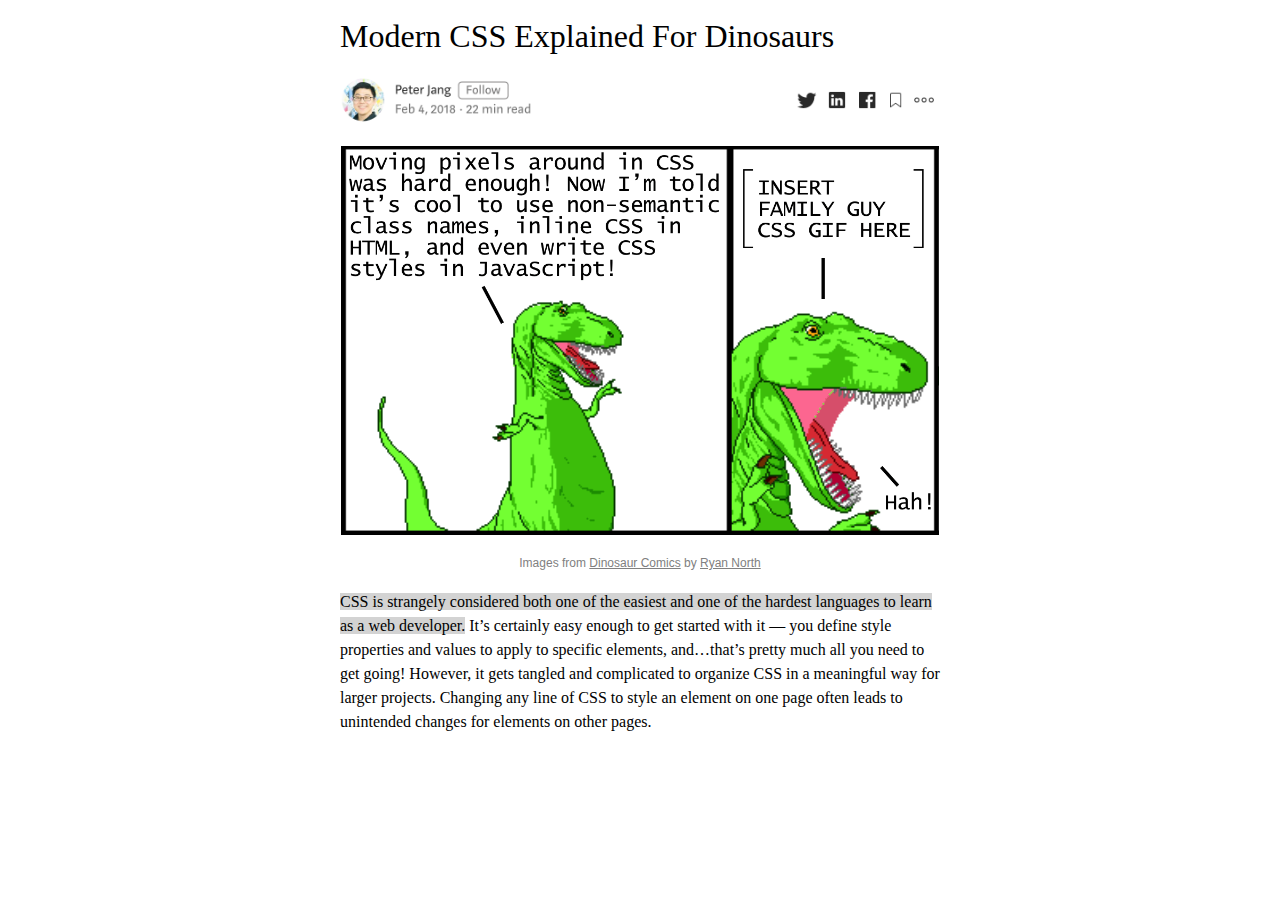
<file: challenge/solution/index.html>
<!DOCTYPE html>
<html>
<head>
  <title>Modern CSS Explained For Dinosaurs</title>
  <link rel="stylesheet" href="styles.css">
  <meta charset="utf-8">
</head>
<body>
  <div id="three-columns">
    <div id="center-column">
      <h1>Modern CSS Explained For Dinosaurs</h1>
      <div id="two-columns">
        <img id="author" src='../assets/author.png'/>
        <img id="social" src='../assets/social.png'/>
      </div>
      <img class="center-image" src="../assets/comic.png"/>
      <div class="caption">
        Images from <a href="http://www.qwantz.com/">Dinosaur Comics</a> by <a href="https://twitter.com/ryanqnorth">Ryan North</a>
      </div>
      <p>
        <span class='highlight'>CSS is strangely considered both one of the easiest and one of the hardest languages to learn as a web developer.</span> It’s certainly easy enough to get started with it — you define style properties and values to apply to specific elements, and…that’s pretty much all you need to get going! However, it gets tangled and complicated to organize CSS in a meaningful way for larger projects. Changing any line of CSS to style an element on one page often leads to unintended changes for elements on other pages.
      </p>
    </div>
  </div>
</body>
</html>
</file>
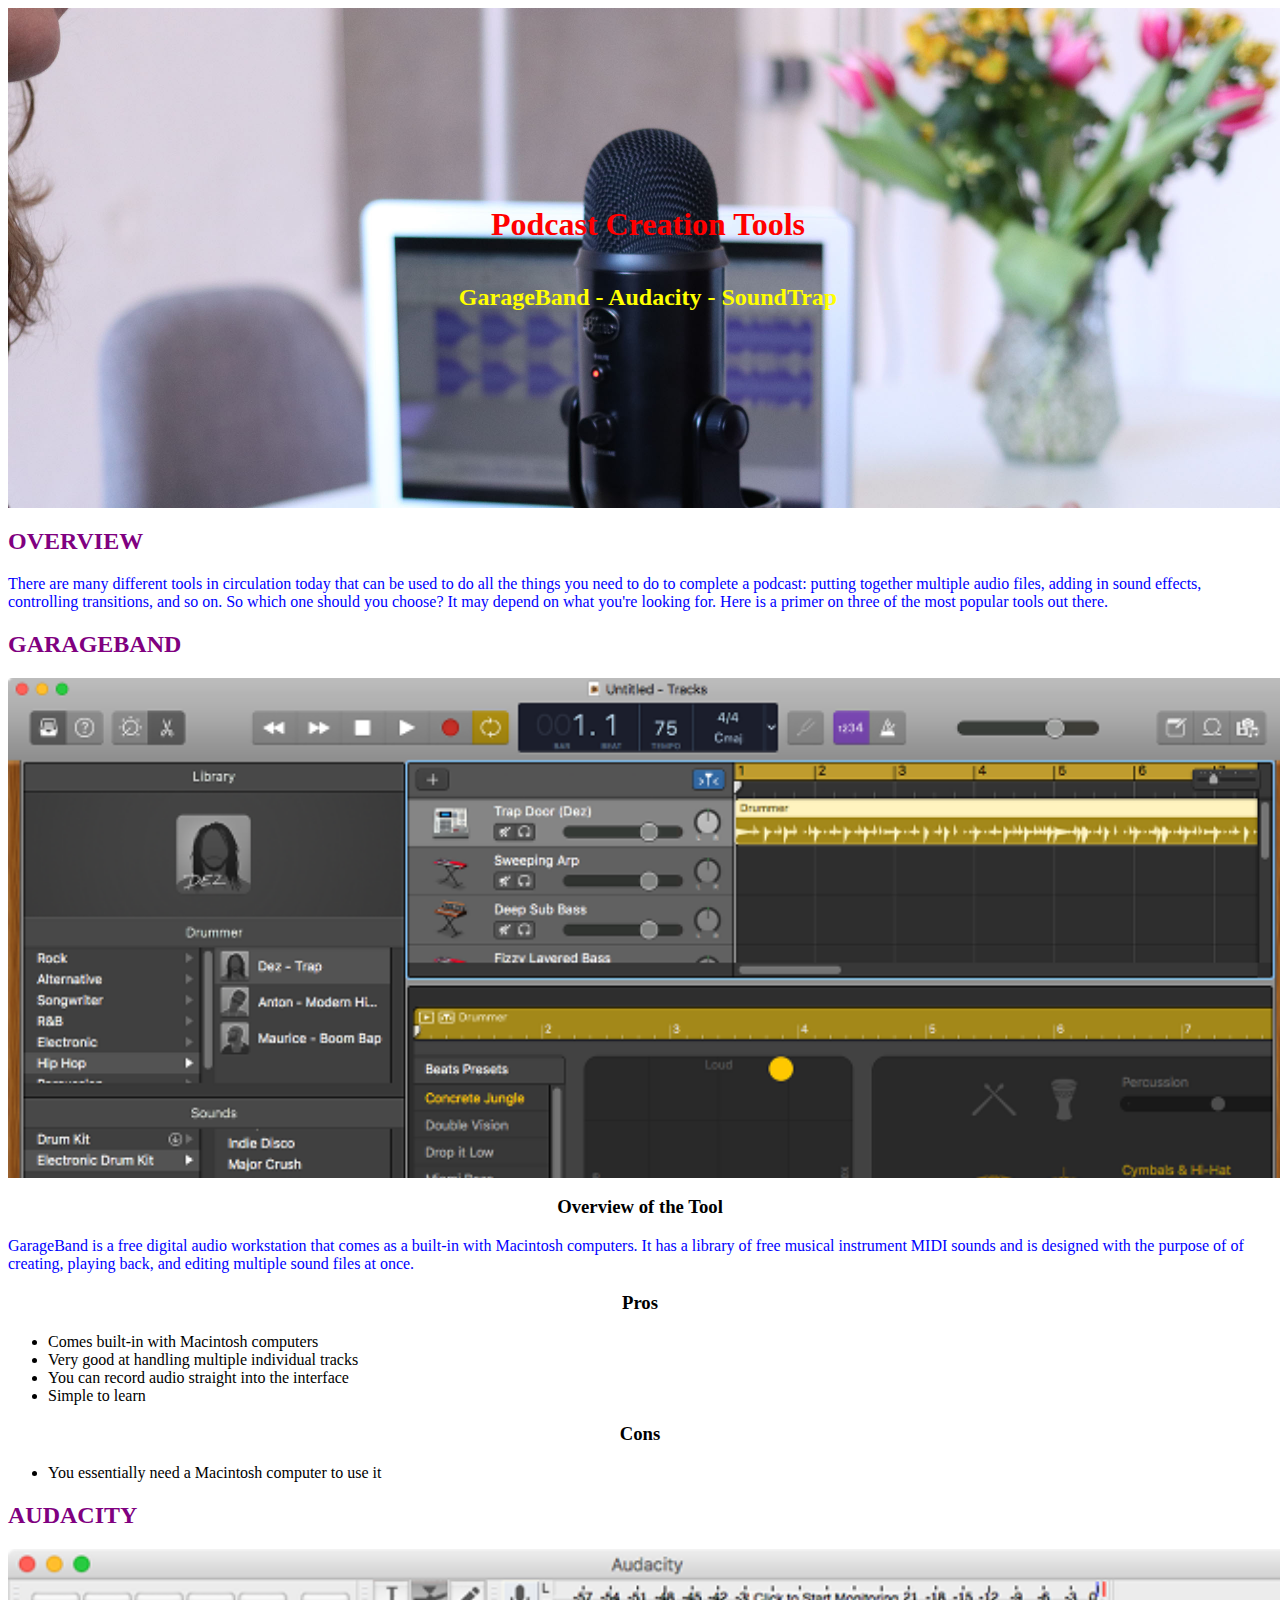
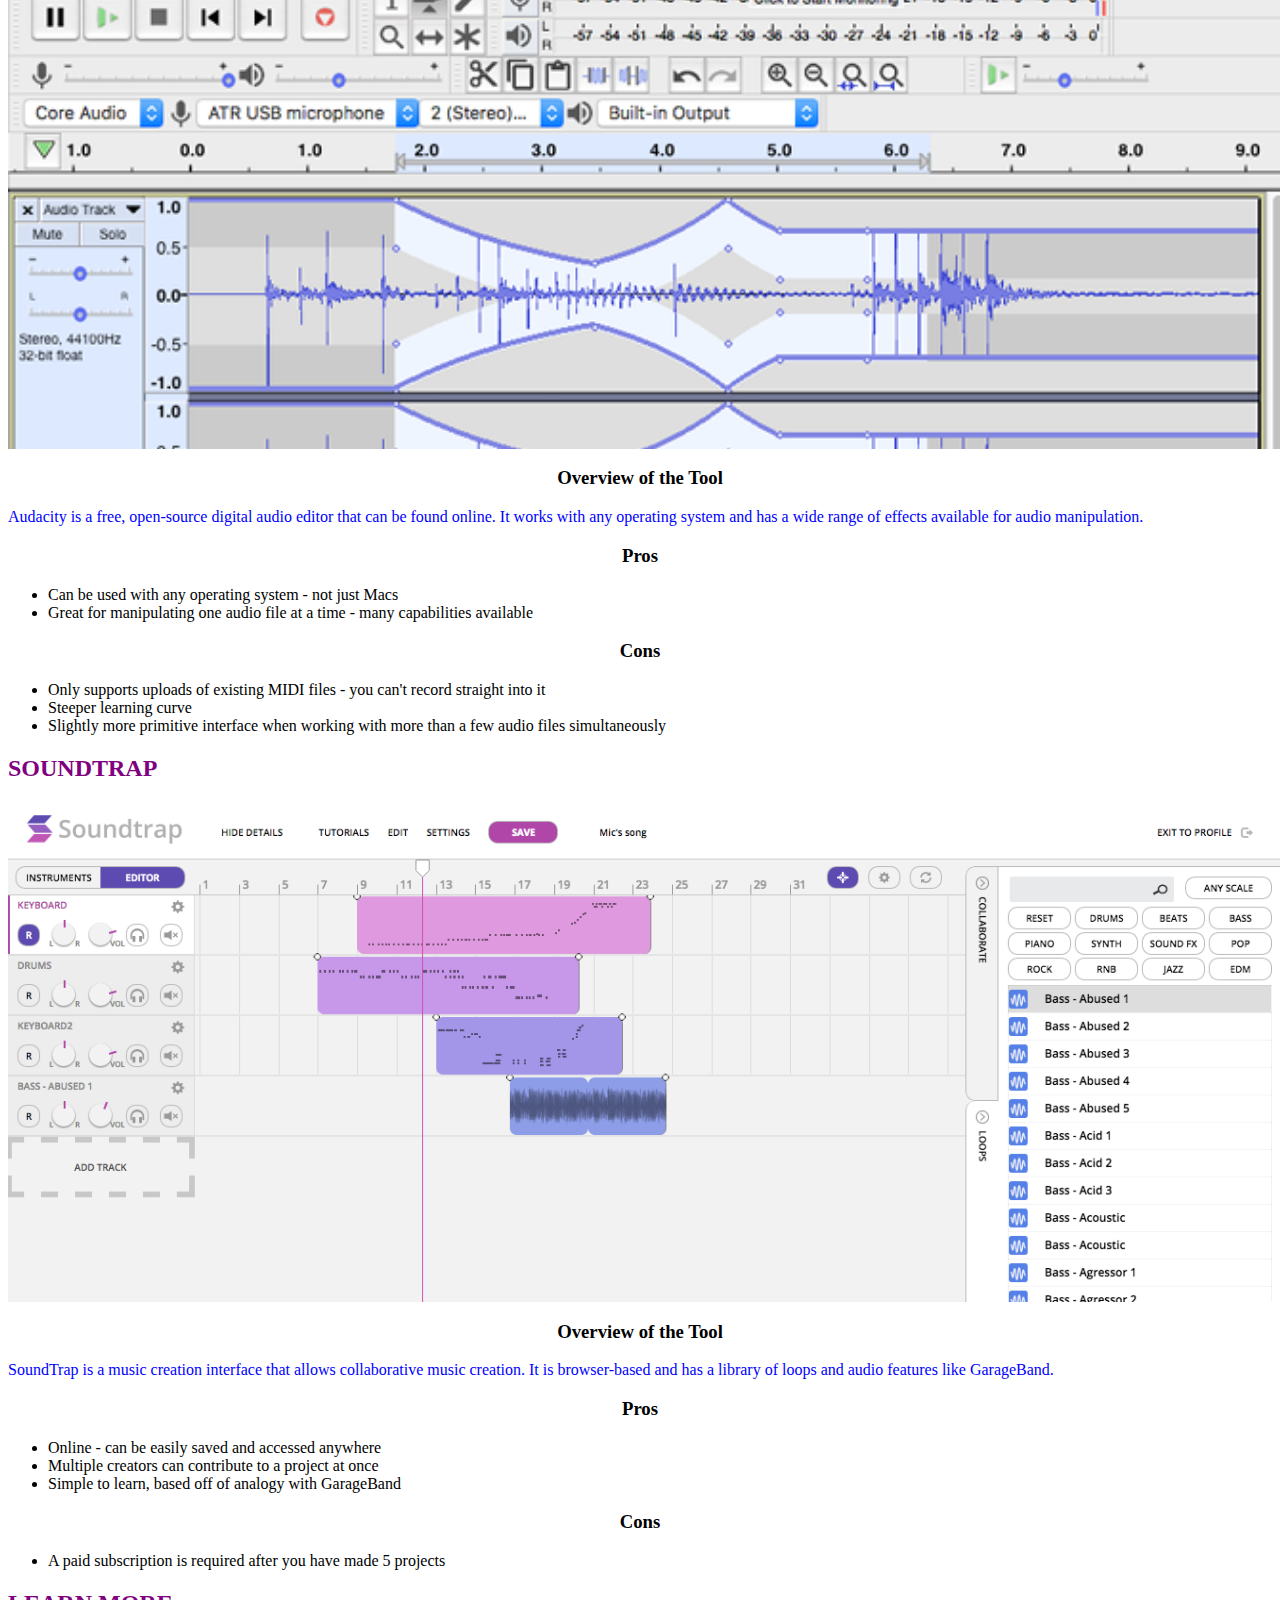
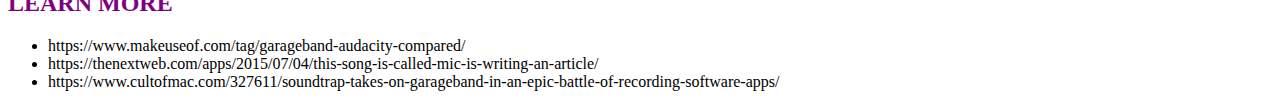
<file: tutorials/not-in-use-Spark/index.html>
<!doctype html>
<html lang="en">
<head>
    <meta charset="utf-8">
    <title>LL Creating a Podcast</title>
    <link rel="stylesheet" href="styles.css">
</head>

<body>
  <div id="container">
    <div id="microphone">
      <h1>Podcast Creation Tools</h1>
      <h2>GarageBand - Audacity - SoundTrap</h2>
    </div>

    <h2>OVERVIEW</h2>
    <p>There are many different tools in circulation today that can be used to do all the things you need to do to complete a podcast: putting together multiple audio files, adding in sound effects, controlling transitions, and so on. So which one should you choose? It may depend on what you're looking for. Here is a primer on three of the most popular tools out there.</p>

    <h2>GARAGEBAND</h2>
    <div id="garageband"></div>
    <h3>Overview of the Tool</h3>
    <p>GarageBand is a free digital audio workstation that comes as a built-in with Macintosh computers. It has a library of free musical instrument MIDI sounds and is designed with the purpose of of creating, playing back, and editing multiple sound files at once.</p>

    <h3>Pros</h3>
    <ul>
      <li>Comes built-in with Macintosh computers</li>
      <li>Very good at handling multiple individual tracks</li>
      <li>You can record audio straight into the interface</li>
      <li>Simple to learn</li>
    </ul>

    <h3>Cons</h3>
    <ul>
      <li>You essentially need a Macintosh computer to use it</li>
    </ul>

    <h2>AUDACITY</h2>
    <div id="audacity"></div>
    <h3>Overview of the Tool</h3>
    <p>Audacity is a free, open-source digital audio editor that can be found online. It works with any operating system and has a wide range of effects available for audio manipulation.</p>

    <h3>Pros</h3>
    <ul>
      <li>Can be used with any operating system - not just Macs</li>
      <li>Great for manipulating one audio file at a time - many capabilities available</li>
    </ul>

    <h3>Cons</h3>
    <ul>
      <li>Only supports uploads of existing MIDI files - you can't record straight into it</li>
      <li>Steeper learning curve</li>
      <li>Slightly more primitive interface when working with more than a few audio files simultaneously</li>
    </ul>

    <h2>SOUNDTRAP</h2>
    <div id="soundtrap"></div>
    <h3>Overview of the Tool</h3>
    <p>SoundTrap is a music creation interface that allows collaborative music creation. It is browser-based and has a library of loops and audio features like GarageBand.</p>

    <h3>Pros</h3>
    <ul>
      <li>Online - can be easily saved and accessed anywhere</li>
      <li>Multiple creators can contribute to a project at once</li>
      <li>Simple to learn, based off of analogy with GarageBand</li>
    </ul>
    <h3>Cons</h3>
    <ul>
      <li>A paid subscription is required after you have made 5 projects</li>
    </ul>

    <h2>LEARN MORE</h2>
    <ul>
      <li>https://www.makeuseof.com/tag/garageband-audacity-compared/</li>
      <li>https://thenextweb.com/apps/2015/07/04/this-song-is-called-mic-is-writing-an-article/</li>
      <li>https://www.cultofmac.com/327611/soundtrap-takes-on-garageband-in-an-epic-battle-of-recording-software-apps/</li>
    </ul>
  </div>
</body>

</html>
</file>
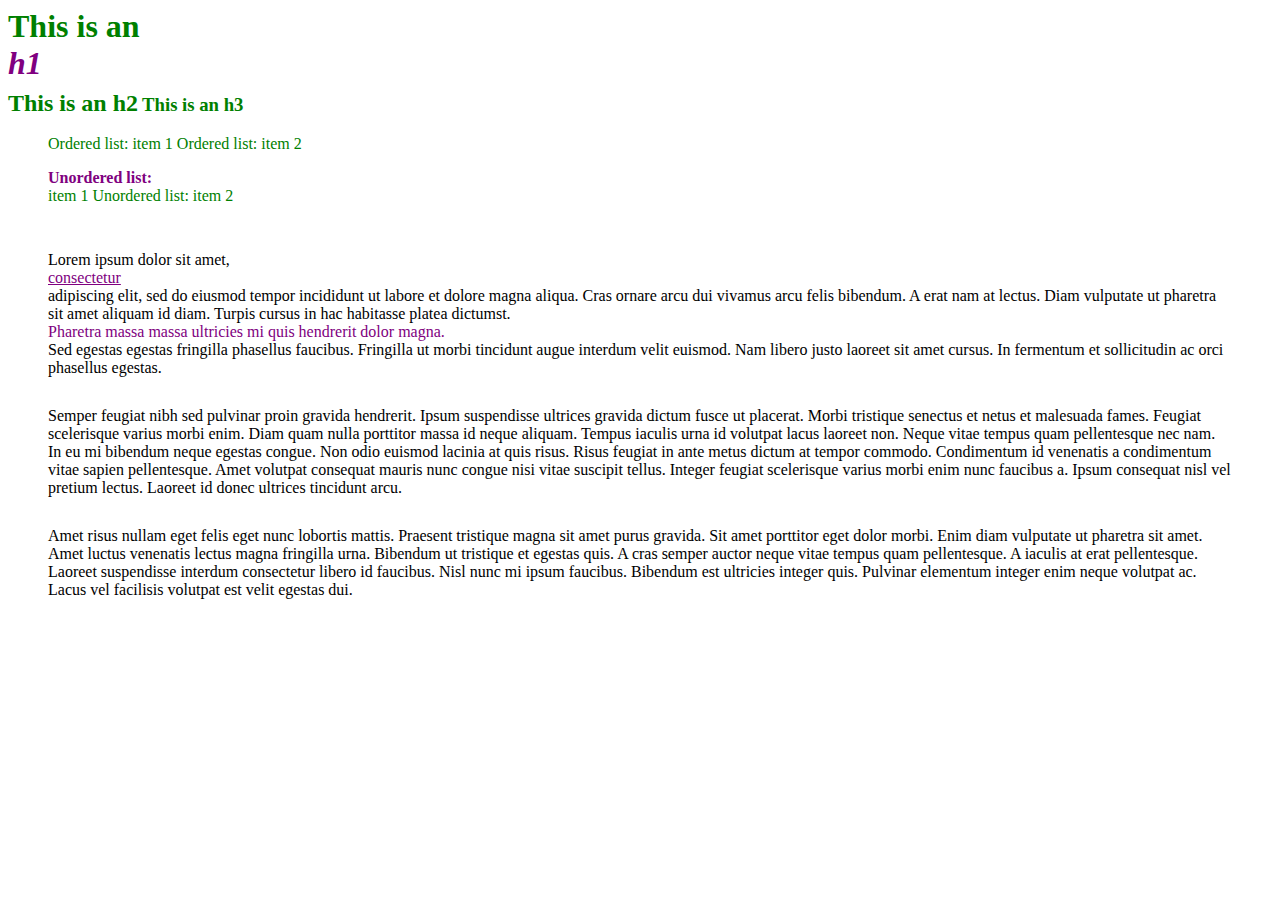
<file: tutorials/box-model/sample.html>
<!DOCTYPE html>
<html>
<head>
  <title>Sample Tutorial HTML</title>
  <link rel="stylesheet" href="finished_styles.css">
  <meta charset="utf-8">
</head>
<body>
  <div>
    <h1>This is an <em>h1</em></h1>
    <h2>This is an h2</h2>
    <h3>This is an h3</h3>
  </div>
  <ol>
    <li>Ordered list: item 1</li>
    <li>Ordered list: item 2</li>
  </ol>
  <ul>
    <li><strong>Unordered list:</strong> item 1</li>
    <li>Unordered list: item 2</li>
  </ul>
  <div class="three-paras">
    <p id="para-one">
      Lorem ipsum dolor sit amet, <a href="#">consectetur</a> adipiscing elit, sed do eiusmod tempor incididunt ut labore et dolore magna aliqua. Cras ornare arcu dui vivamus arcu felis bibendum. A erat nam at lectus. Diam vulputate ut pharetra sit amet aliquam id diam. Turpis cursus in hac habitasse platea dictumst. <span>Pharetra massa massa ultricies mi quis hendrerit dolor magna.</span> Sed egestas egestas fringilla phasellus faucibus. Fringilla ut morbi tincidunt augue interdum velit euismod. Nam libero justo laoreet sit amet cursus. In fermentum et sollicitudin ac orci phasellus egestas.
    </p>
    <p id="para-two">
      Semper feugiat nibh sed pulvinar proin gravida hendrerit. Ipsum suspendisse ultrices gravida dictum fusce ut placerat. Morbi tristique senectus et netus et malesuada fames. Feugiat scelerisque varius morbi enim. Diam quam nulla porttitor massa id neque aliquam. Tempus iaculis urna id volutpat lacus laoreet non. Neque vitae tempus quam pellentesque nec nam. In eu mi bibendum neque egestas congue. Non odio euismod lacinia at quis risus. Risus feugiat in ante metus dictum at tempor commodo. Condimentum id venenatis a condimentum vitae sapien pellentesque. Amet volutpat consequat mauris nunc congue nisi vitae suscipit tellus. Integer feugiat scelerisque varius morbi enim nunc faucibus a. Ipsum consequat nisl vel pretium lectus. Laoreet id donec ultrices tincidunt arcu.
    </p>
    <p id="para-three">
      Amet risus nullam eget felis eget nunc lobortis mattis. Praesent tristique magna sit amet purus gravida. Sit amet porttitor eget dolor morbi. Enim diam vulputate ut pharetra sit amet. Amet luctus venenatis lectus magna fringilla urna. Bibendum ut tristique et egestas quis. A cras semper auctor neque vitae tempus quam pellentesque. A iaculis at erat pellentesque. Laoreet suspendisse interdum consectetur libero id faucibus. Nisl nunc mi ipsum faucibus. Bibendum est ultricies integer quis. Pulvinar elementum integer enim neque volutpat ac. Lacus vel facilisis volutpat est velit egestas dui.
    </p>
  </div>
</body>
</html>
</file>
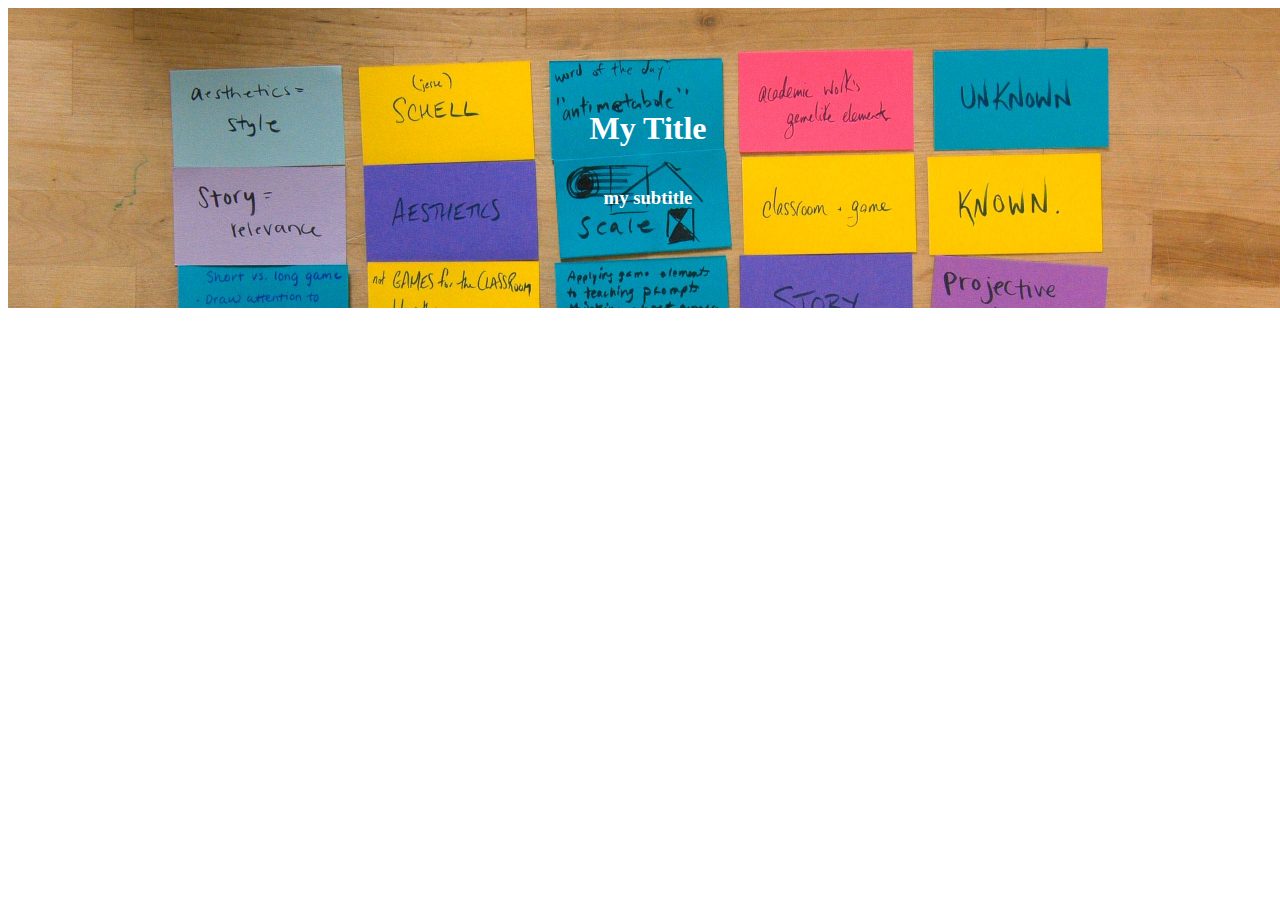
<file: tutorials/center-text-on-image/sample.html>
<!DOCTYPE html>
<html>
<head>
  <title>Sample Tutorial HTML</title>
  <link rel="stylesheet" href="finished_styles.css">
  <meta charset="utf-8">
</head>
<body>
  <div id="backgroundImg">
    <h1>My Title</h1>
    <h3>my subtitle</h3>
  </div>
</body>
</html>
</file>
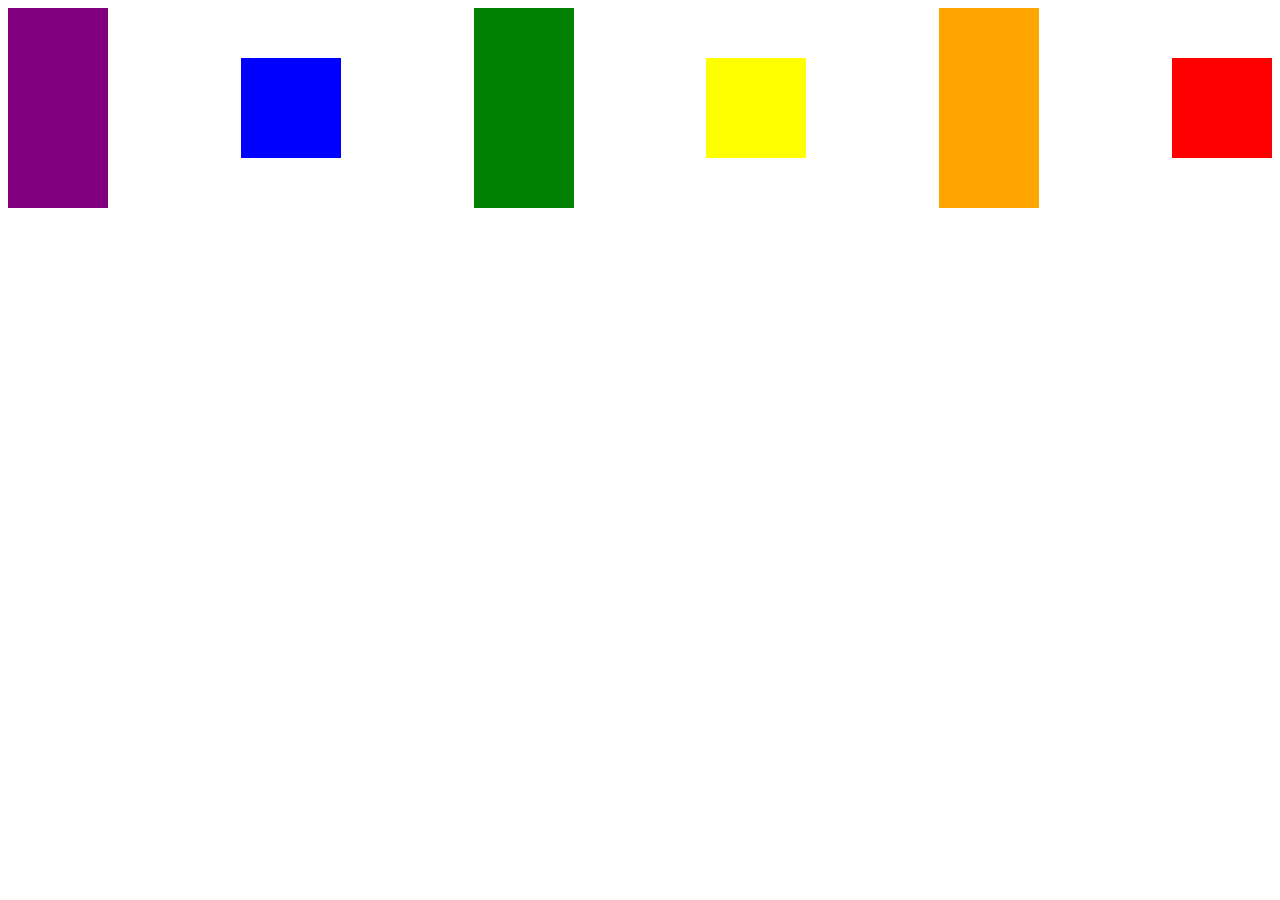
<file: tutorials/flexbox/sample.html>
<!DOCTYPE html>
<html>
<head>
  <title>Sample Tutorial HTML</title>
  <link rel="stylesheet" href="finished_styles.css">
  <meta charset="utf-8">
</head>
<body>
  <div class="parent">
    <div class="child" id="red"></div>
    <div class="child" id="orange"></div>
    <div class="child" id="yellow"></div>
    <div class="child" id="green"></div>
    <div class="child" id="blue"></div>
    <div class="child" id="violet"></div>
  </div>
</body>
</html>
</file>
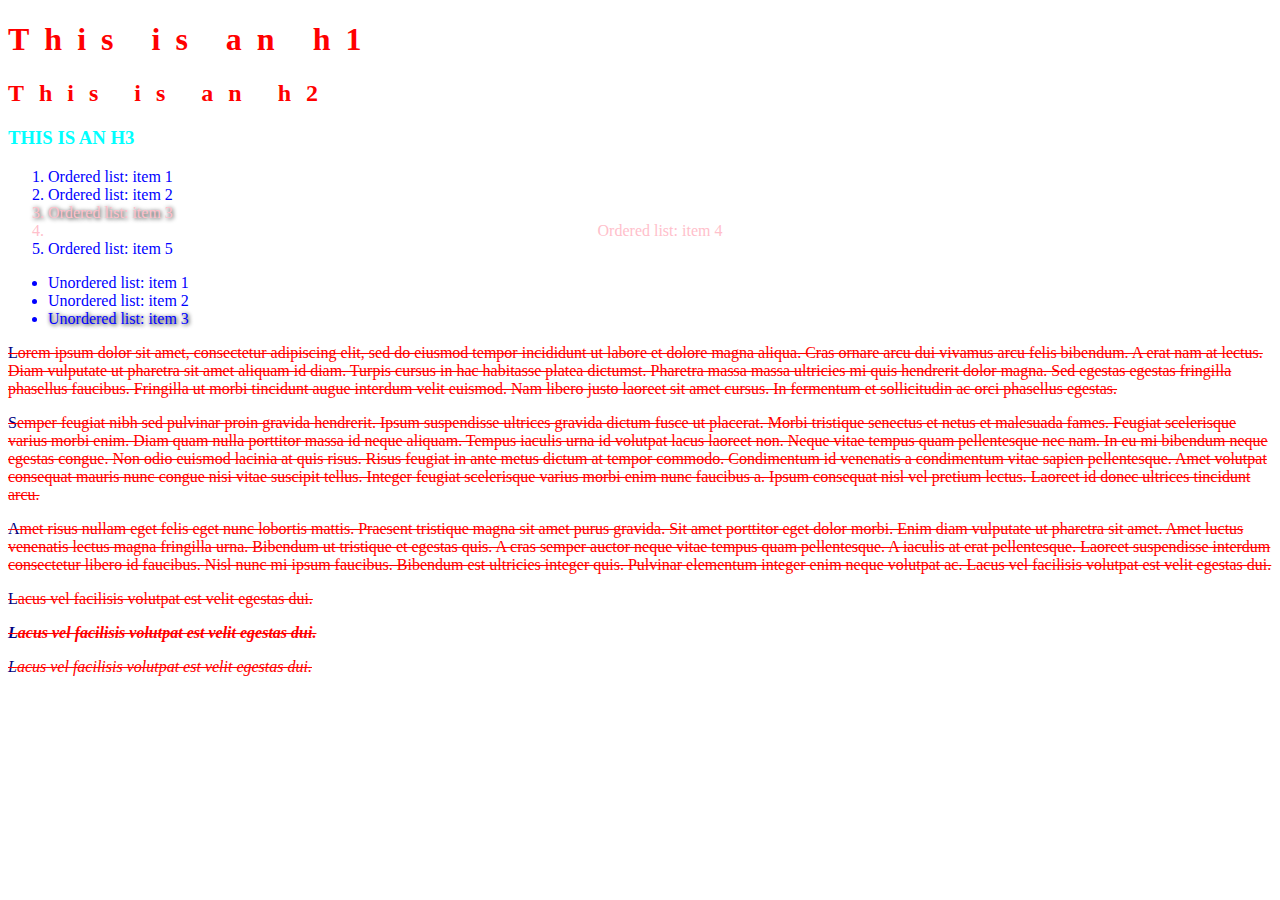
<file: tutorials/intro-to-selectors/sample.html>
<!DOCTYPE html>
<html>
<head>
  <title>Sample Tutorial HTML</title>
  <link rel="stylesheet" href="finished_styles.css">
  <meta charset="utf-8">
</head>
<body>
  <div>
    <h1>This is an h1</h1>
    <h2>This is an h2</h2>
    <h3>This is an h3</h3>
  </div>
  <ol>
    <li>Ordered list: item 1</li>
    <li>Ordered list: item 2</li>
    <li class="special">Ordered list: item 3</li>
    <li class="special" id="extraspecial">Ordered list: item 4</li>
    <li>Ordered list: item 5</li>
  </ol>
  <ul>
    <li>Unordered list: item 1</li>
    <li>Unordered list: item 2</li>
    <li>Unordered list: item 3</li>
  </ul>
  <p>
    Lorem ipsum dolor sit amet, consectetur adipiscing elit, sed do eiusmod tempor incididunt ut labore et dolore magna aliqua. Cras ornare arcu dui vivamus arcu felis bibendum. A erat nam at lectus. Diam vulputate ut pharetra sit amet aliquam id diam. Turpis cursus in hac habitasse platea dictumst. Pharetra massa massa ultricies mi quis hendrerit dolor magna. Sed egestas egestas fringilla phasellus faucibus. Fringilla ut morbi tincidunt augue interdum velit euismod. Nam libero justo laoreet sit amet cursus. In fermentum et sollicitudin ac orci phasellus egestas.
  </p>
  <p>
    Semper feugiat nibh sed pulvinar proin gravida hendrerit. Ipsum suspendisse ultrices gravida dictum fusce ut placerat. Morbi tristique senectus et netus et malesuada fames. Feugiat scelerisque varius morbi enim. Diam quam nulla porttitor massa id neque aliquam. Tempus iaculis urna id volutpat lacus laoreet non. Neque vitae tempus quam pellentesque nec nam. In eu mi bibendum neque egestas congue. Non odio euismod lacinia at quis risus. Risus feugiat in ante metus dictum at tempor commodo. Condimentum id venenatis a condimentum vitae sapien pellentesque. Amet volutpat consequat mauris nunc congue nisi vitae suscipit tellus. Integer feugiat scelerisque varius morbi enim nunc faucibus a. Ipsum consequat nisl vel pretium lectus. Laoreet id donec ultrices tincidunt arcu.
  </p>
  <p>
    Amet risus nullam eget felis eget nunc lobortis mattis. Praesent tristique magna sit amet purus gravida. Sit amet porttitor eget dolor morbi. Enim diam vulputate ut pharetra sit amet. Amet luctus venenatis lectus magna fringilla urna. Bibendum ut tristique et egestas quis. A cras semper auctor neque vitae tempus quam pellentesque. A iaculis at erat pellentesque. Laoreet suspendisse interdum consectetur libero id faucibus. Nisl nunc mi ipsum faucibus. Bibendum est ultricies integer quis. Pulvinar elementum integer enim neque volutpat ac. Lacus vel facilisis volutpat est velit egestas dui.
  </p>
  <p>Lacus vel facilisis volutpat est velit egestas dui.</p>
  <div id="outer">
    <p>Lacus vel facilisis volutpat est velit egestas dui.</p>
    <div id="inner">
      <p>Lacus vel facilisis volutpat est velit egestas dui.</p>
    </div>
  </div>
</body>
</html>
</file>
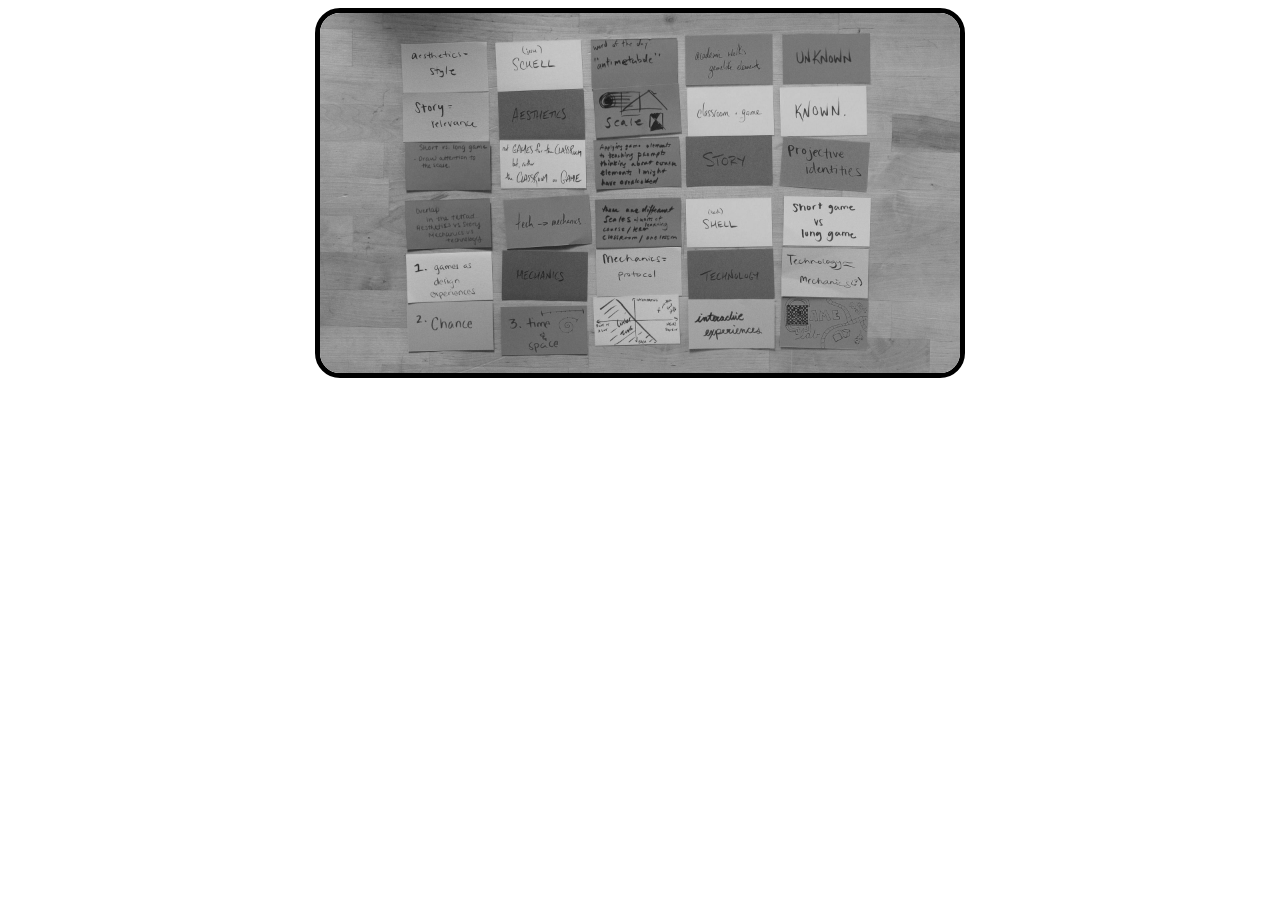
<file: tutorials/size-format-images/sample.html>
<!DOCTYPE html>
<html>
<head>
  <title>Sample Tutorial HTML</title>
  <link rel="stylesheet" href="finished_styles.css">
  <meta charset="utf-8">
</head>
<body>
  <div id="imgHolder">
    <img id="customImg" src="./assets/cards.jpg" alt="my image" />
  </div>
</body>
</html>
</file>
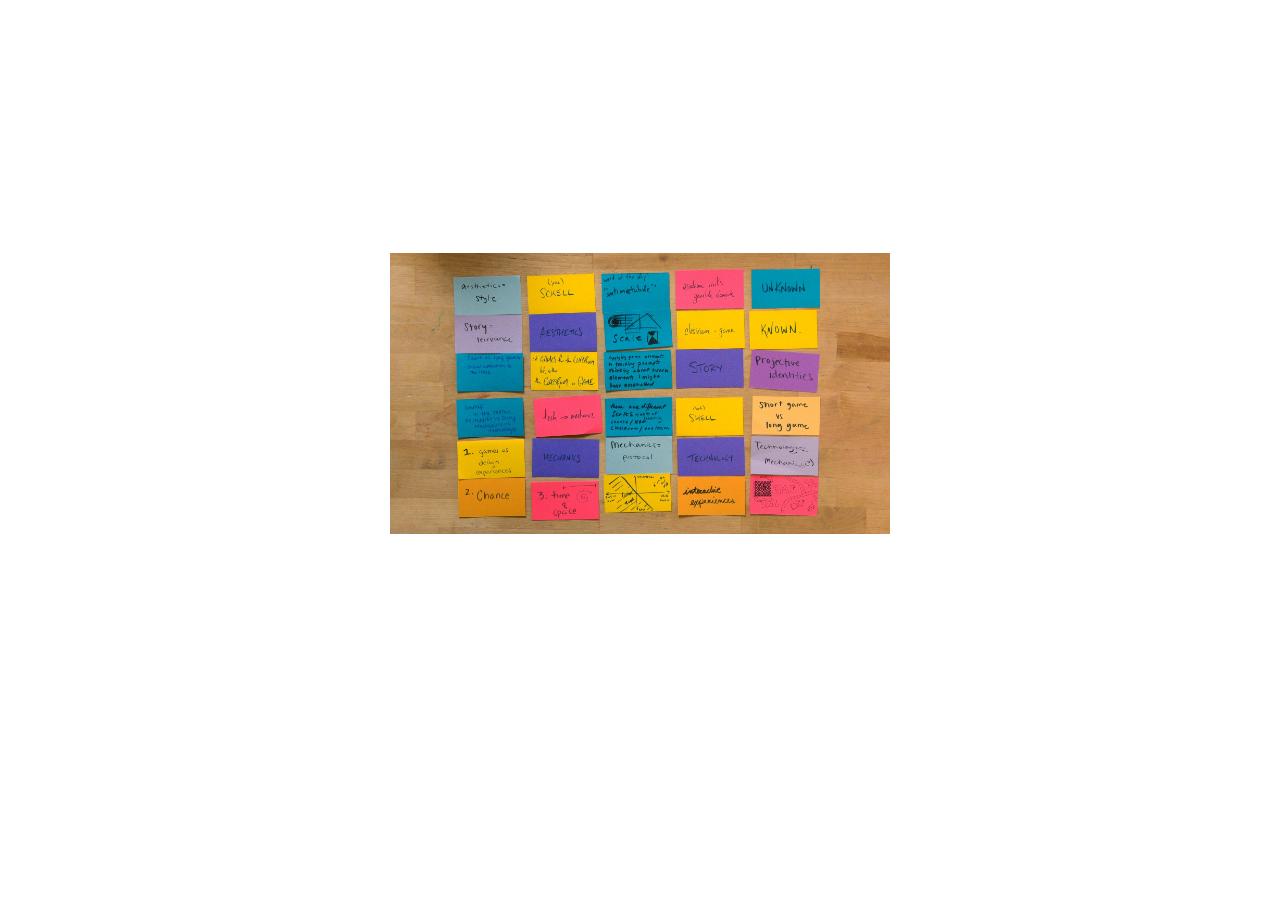
<file: tutorials/spinning-logo/sample.html>
<!DOCTYPE html>
<html>
<head>
  <title>Sample Tutorial HTML</title>
  <link rel="stylesheet" href="finished_styles.css">
  <meta charset="utf-8">
</head>
<body>
  <img id="spinning" alt=""src="../center-text-on-image/assets/cards.jpg" alt="spinning image"  />
</body>
</html>
</file>
<file: challenge/solution/styles.css>
#three-columns {
  display: flex;
  flex-direction: row;
  justify-content: center;
}

#center-column {
  width: 600px;
  display: flex;
  flex-direction: column;
}

#center-column > * {
  margin: 10px 0px;
}

h1 {
  font-family: serif;
  font-weight: 300;
}

#two-columns {
  display: flex;
  flex-direction: row;
  justify-content: space-between;
  align-items: center;
}

#author {
  width: 200px;
  height: auto;
}

#social {
  width: 150px;
  height: auto;
}

.center-image {
  width: 100%;
  height: auto;
}

.caption {
  text-align: center;
  font-family: sans-serif;
  font-size: 12px;
  color: gray;
}

.caption a {
  color: gray;
}

p {
  font-family: serif;
  line-height: 1.5em;
}

.highlight {
  background-color: lightgray;
}
</file>
<file: tutorials/not-in-use-Spark/styles.css>
h1 {
  color: red;
}

h2 {
  color: purple;
}

h3 {
  text-align: center;
}

p {
  color: blue;
}

div#container {

}

div#microphone {
  background-image: url("./images/microphone.jpg");
  background-size: cover;
  display: flex;
  flex-direction: column;
  justify-content: center;
  align-items: center;
  width: 100vw;
  height: 500px;

}

div#microphone h2 {
  color: yellow;
}

div#soundtrap {
  background-image: url("./images/soundtrap.png");
  background-size: cover;
  display: block;
  width: 100vw;
  height: 500px;
}

div#audacity {
  background-image: url("./images/audacity.png");
  background-size: cover;
  display: block;
  width: 100vw;
  height: 500px;
}

div#garageband {
  background-image: url("./images/garageband.png");
  background-size: cover;
  display: block;
  width: 100vw;
  height: 500px;
}
</file>
<file: tutorials/box-model/finished_styles.css>
.three-paras {
  padding: 10px;
  margin: 10px;
}

#para-one, #para-two, #para-three {
  padding: 10px;
  margin: 10px;
}

h1, h2, h3, li {
  display: inline;
  color: green;
}

a, strong, em, span {
  display: block;
  color: purple;
}
</file>
<file: tutorials/center-text-on-image/finished_styles.css>
div#backgroundImg {
  background-image: url('./assets/cards.jpg');
  background-size: cover;
  width: 100vw;
  height: 300px;
  display: flex;
  flex-direction: column;
  justify-content: center;
  align-items: center;
}

h1 {
  color: white;
}

h3 {
  color: white;
}
</file>
<file: tutorials/flexbox/finished_styles.css>
.parent {
  display: flex;
  flex-direction: row-reverse;
  flex-wrap: wrap;
  justify-content: space-between;
  align-items: center;
}

.child {
  height: 100px;
  width: 100px;
}

.child:nth-child(even){
  height: 200px;
}

#red {
  background-color: red;
}

#orange {
  background-color: orange;
}

#yellow {
  background-color: yellow;
}

#green {
  background-color: green;
}

#blue {
  background-color: blue;
}

#violet {
  background-color: purple;
}
</file>
<file: tutorials/intro-to-selectors/finished_styles.css>
* {
  color: red;
}

h3 {
  text-transform: uppercase;
  color: aqua;
}

li {
  color: blue;
}

p {
  text-decoration: line-through
}

.special {
  color: pink;
}

#extraspecial {
  text-align: center;
}

h1, h2 {
  letter-spacing: 15px;
}

#outer p {
  font-style: italic;
}

#outer > p {
  font-weight: bold;
}

li:nth-child(3) {
  text-shadow: 1px 1px 4px black;
}

p::first-letter {
  color: navy;
}
</file>
<file: tutorials/size-format-images/finished_styles.css>
div#imgHolder {

}
img#customImg {
  width: 50vw;
  height: auto;
  display: block;
  margin-left: auto;
  margin-right: auto;
  border: 5px solid black;
  border-radius: 25px;
  filter: grayscale(100%);
}
</file>
<file: tutorials/spinning-logo/finished_styles.css>
@keyframes logo-spin {
  from {
    transform: rotate(0deg);
  }
  to {
    transform: rotate(360deg);
  }
}

#spinning {
  animation: logo-spin infinite 20s linear;
  display: block;
  margin: auto;
  width: 500px;
  height: auto;
  margin-top: 20%;
}
</file>
